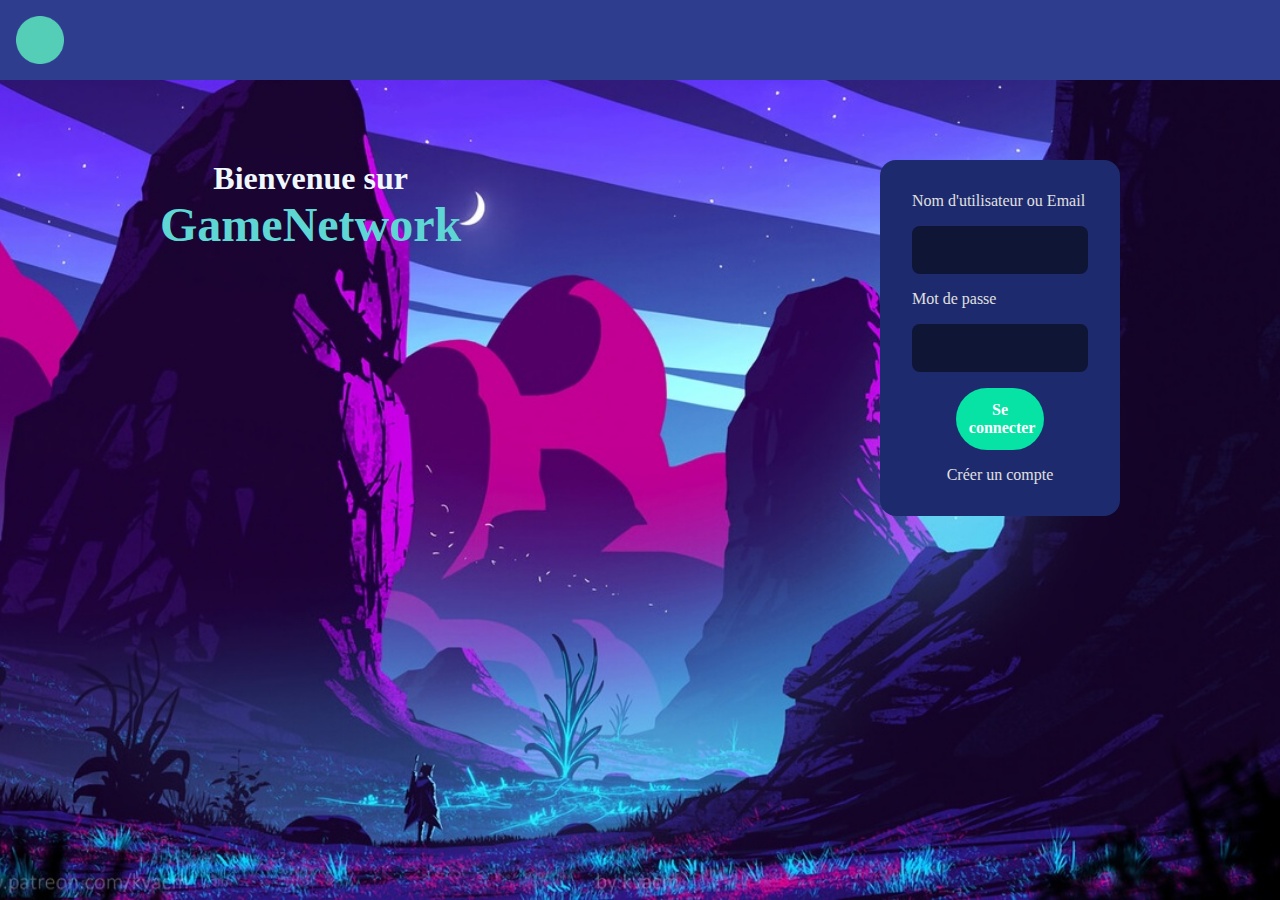
<file: index.html>
<!DOCTYPE html>
<html lang="fr">

<head>
    <meta charset="UTF-8">
    <meta http-equiv="X-UA-Compatible" content="IE=edge">
    <meta name="viewport" content="width=device-width, initial-scale=1.0">
    <title>GameNetwork - Le réseau gaming de demain</title>

    <link rel="stylesheet" href="assets/css/main.css">
    <link rel="stylesheet" href="assets/css/home.css">
    <link rel="stylesheet" href="assets/css/navbar.css">
    <link rel="stylesheet" href="assets/css/sidebar.css">
</head>

<body id="home">

    <nav>
        <img src="/assets/images/Logo.png">
    </nav>

    <section class="bienvenue">

        <div class="container">

            <div class="home-container">

                <div class="welcome-text">
                    <h2>Bienvenue sur</h2>
                    <h1>GameNetwork</h1>
                </div>

                <div class="card">

                    Nom d'utilisateur ou Email
                    <input type="text">
                    Mot de passe
                    <input type="password">

                    <button>Se connecter</button>
                    <a href="#">Créer un compte</a>

                </div>

            </div>

        </div>

    </section>

</body>

</html>
</file>
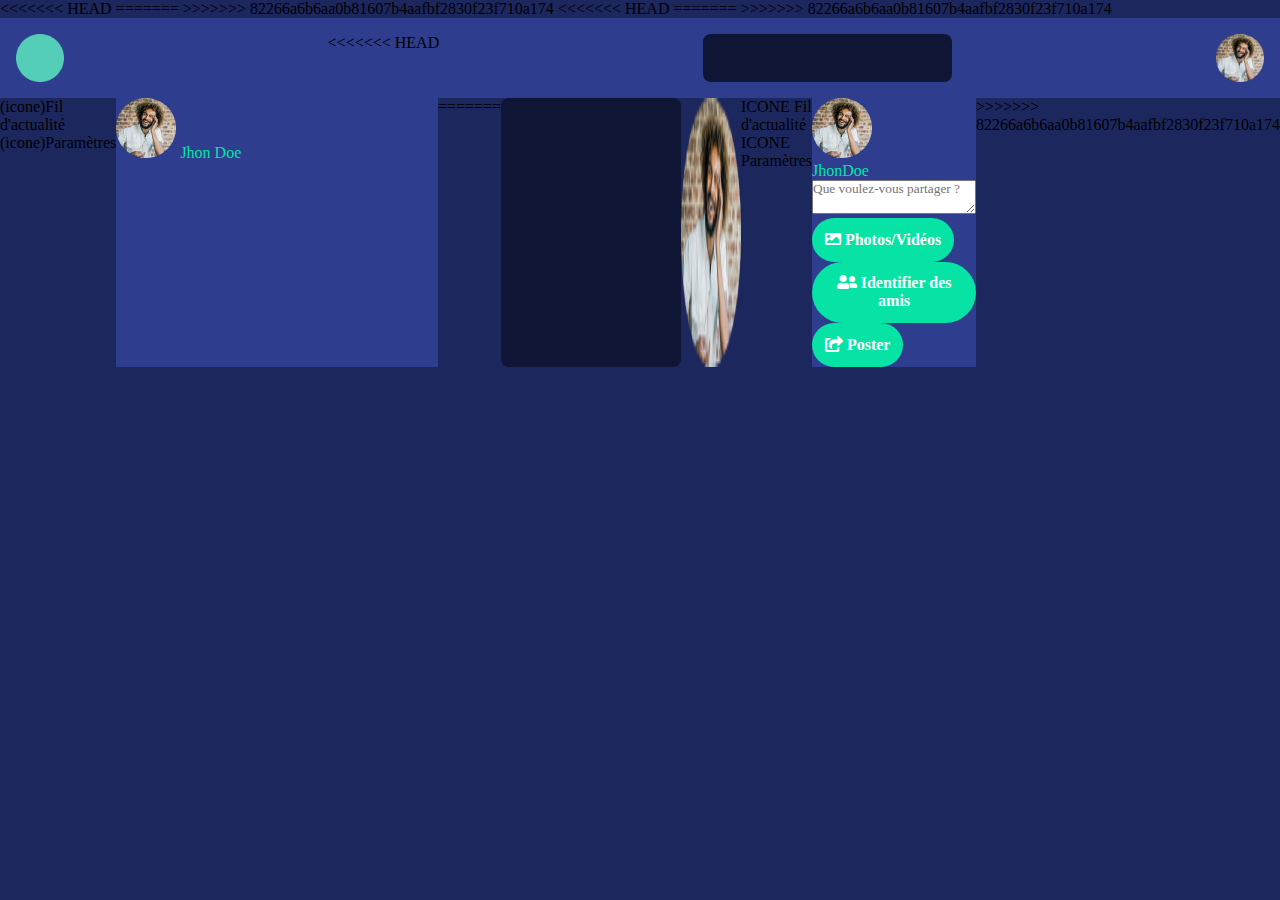
<file: feed.html>
<!DOCTYPE html>
<html lang="en">

<head>
    <meta charset="UTF-8">
    <meta http-equiv="X-UA-Compatible" content="IE=edge">
    <meta name="viewport" content="width=device-width, initial-scale=1.0">
<<<<<<< HEAD
    <title>GameNetwork - Le réseau gaming de demain</title>

=======
>>>>>>> 82266a6b6aa0b81607b4aafbf2830f23f710a174
    <link rel="stylesheet" href="assets/css/main.css">
    <link rel="stylesheet" href="assets/css/home.css">
    <link rel="stylesheet" href="assets/css/navbar.css">
    <link rel="stylesheet" href="assets/css/sidebar.css">
    <link rel="stylesheet" href="assets/css/feed.css">
<<<<<<< HEAD
=======
    <link href="https://pro.fontawesome.com/releases/v5.10.0/css/all.css" rel="stylesheet">
    <title>GameNetwork - Le réseau gaming de demain</title>
>>>>>>> 82266a6b6aa0b81607b4aafbf2830f23f710a174
</head>

<body>

    <nav>
        <img src="/assets/images/Logo.png">
<<<<<<< HEAD

        <input>

        <img src="/assets/images/Joueur4.png">
    </nav>

    <section class="feed">

        <div class="sidebar">
            <div class="icons">
                (icone)Fil d'actualité
                (icone)Paramètres
            </div>
        </div>

        <!-- <div class="container"> -->
        <div class="feed-content">
            <div class="feed-card">
                <img src="assets/images/Joueur4.png">
                Jhon Doe
            </div>
        </div>
        <!-- </div> -->
=======
        <input>
        <img src="/assets/images/Joueur4.png">
    </nav>

<section class="feed">
    <div class="sidebar">
        ICONE Fil d'actualité
        ICONE Paramètres
    </div>

    
        <div class="alignement">
        <div class="feed-card">
    
            <div class="feed-header"><img src="/assets/images/Joueur4.png"><p>JhonDoe <i class="fad fa-badge-check"></i></p></div>
    
    
            <div class="feed-container">
    
    
                <textarea placeholder="Que voulez-vous partager ?"></textarea>
    
    
            </div>
    
            <div class="feed-footer">
    
                <div class="feed-medias">
                        <button><i class="fas fa-image"></i> Photos/Vidéos</button>
                        <button><i class="fas fa-user-friends"></i> Identifier des amis</button>
                </div>
    
                <button><i class="fas fa-share-square"></i> Poster</button>

    
            </div>
    
        </div>
    </div>
    
    
    
>>>>>>> 82266a6b6aa0b81607b4aafbf2830f23f710a174
    </section>

</body>

</html>
</file>
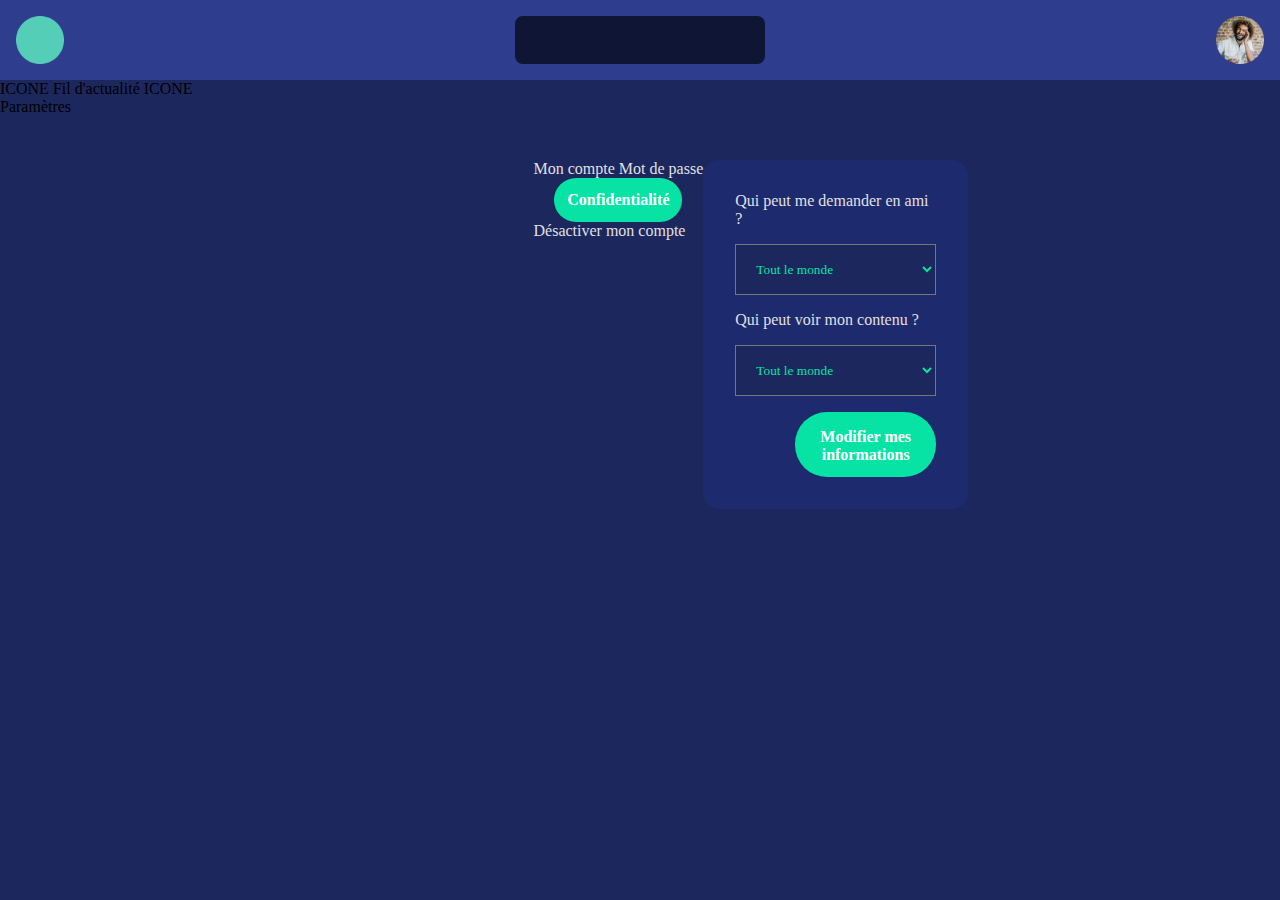
<file: privacy.html>
<!DOCTYPE html>
<html lang="en">
<head>
    <meta charset="UTF-8">
    <meta http-equiv="X-UA-Compatible" content="IE=edge">
    <meta name="viewport" content="width=device-width, initial-scale=1.0">
    <title>GameNetwork - Le réseau gaming de demain</title>

    <link rel="stylesheet" href="assets/css/main.css">
    <link rel="stylesheet" href="assets/css/home.css">
    <link rel="stylesheet" href="assets/css/navbar.css">
    <link rel="stylesheet" href="assets/css/sidebar.css">
    <link rel="stylesheet" href="assets/css/profil.css">
    <link rel="stylesheet" href="assets/css/settings.css">
    <link rel="stylesheet" href="assets/css/privacy.css">

</head>
<body>

    <nav>
        <img src="/assets/images/Logo.png">
        <input>
        <img src="/assets/images/Joueur4.png">
    </nav>


    <div class="contener">
    
    <div class="sidebar">
        ICONE Fil d'actualité
        ICONE Paramètres
    </div>
    
        
        <section class="settings">

            <div class="bloc-container">

                <div class="bloc">

                    <a href="#">Mon compte</a>
                    <a href="#">Mot de passe</a>
                    <button>Confidentialité</button>
                    <a href="#">Désactiver mon compte</a>
                    

                </div>

                <div class="liste">

                    Qui peut me demander en ami ?
                    <select name="liste" id="liste">
                        <option value="Tout le monde" selected >Tout le monde</option>
                        <option value="Les amis de mes amis" >Les amis de mes amis</option>
                        <option value="Personne" >Personne</option>
                    </select>

                    Qui peut voir mon contenu ?
                    <select name="liste" id="liste">
                        <option value="Tout le monde" selected >Tout le monde</option>
                        <option value="Mes amis" >Mes amis</option>
                        <option value="Les amis de mes amis" >Les amis de mes amis</option>
                        <option value="Personne" >Personne</option>
                    </select>

                    <button>Modifier mes informations</button>

                </div>

            </div>
</div>

    </section>
    
</body>
</html>
</file>
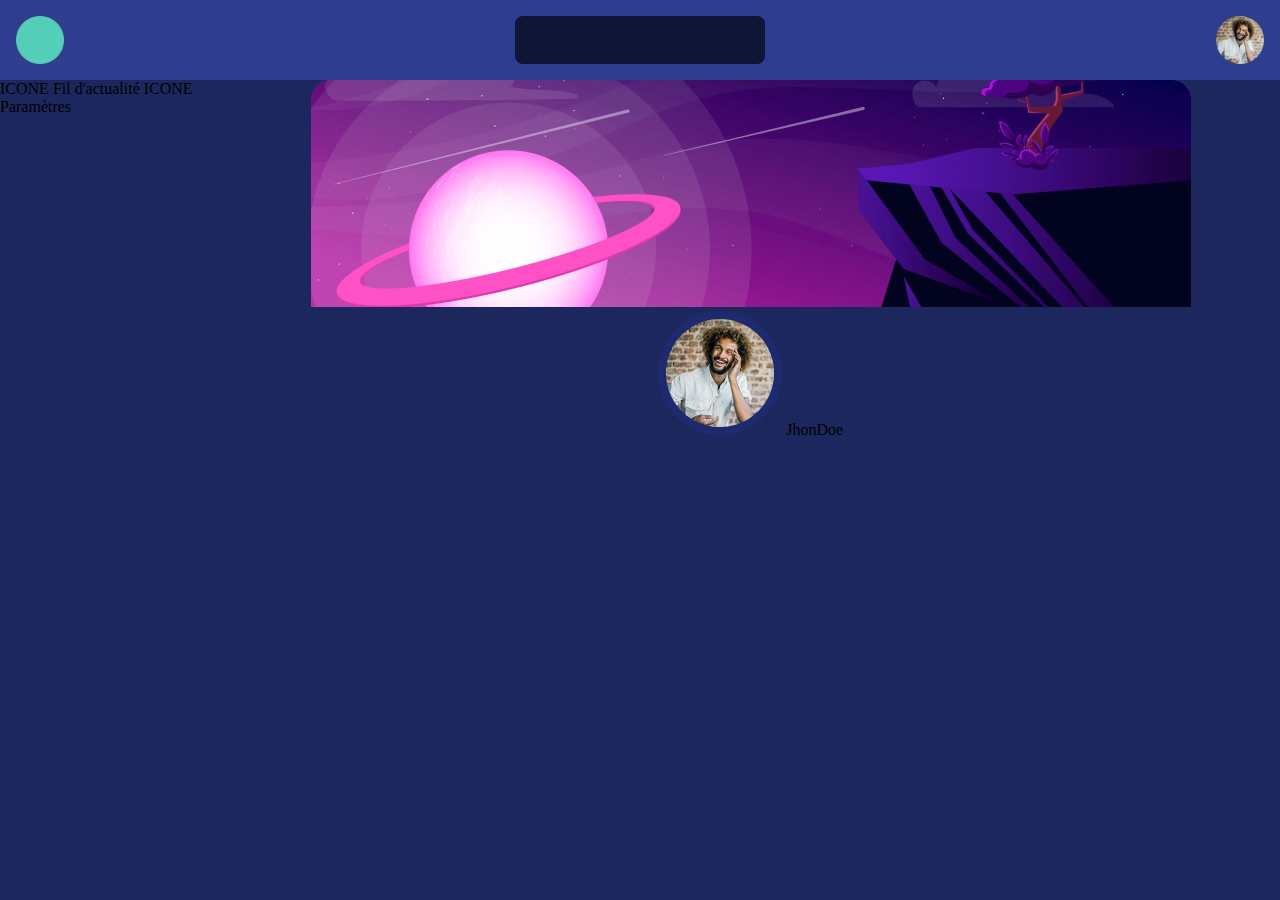
<file: profil.html>
<!DOCTYPE html>
<html lang="en">
<head>
    <meta charset="UTF-8">
    <meta http-equiv="X-UA-Compatible" content="IE=edge">
    <meta name="viewport" content="width=device-width, initial-scale=1.0">
    <link rel="stylesheet" href="assets/css/main.css">
    <link rel="stylesheet" href="assets/css/home.css">
    <link rel="stylesheet" href="assets/css/navbar.css">
    <link rel="stylesheet" href="assets/css/sidebar.css">
    <link rel="stylesheet" href="assets/css/feed.css">
    <link rel="stylesheet" href="assets/css/profil.css">
    <link rel="stylesheet" href="assets/css/settings.css">
    <link href="https://pro.fontawesome.com/releases/v5.10.0/css/all.css" rel="stylesheet">
    <title>GameNetwork - Le réseau gaming de demain</title>
</head>
<body>
    
    <nav>
        <img src="/assets/images/Logo.png">
        <input>
        <img src="/assets/images/Joueur4.png">
    </nav>

    <section class="profil">
    <div class="sidebar">
        ICONE Fil d'actualité
        ICONE Paramètres
    </div>

    <div class="profil-card">
    <div class="profil-header">
        <img src="assets/images/Profilecard.png">
    </div>
    
    <div class="profil-content">
        <img src="assets/images/Joueur1.png">
        JhonDoe
    </div>
    </div>
    
</section>

</body>
</html>
</file>
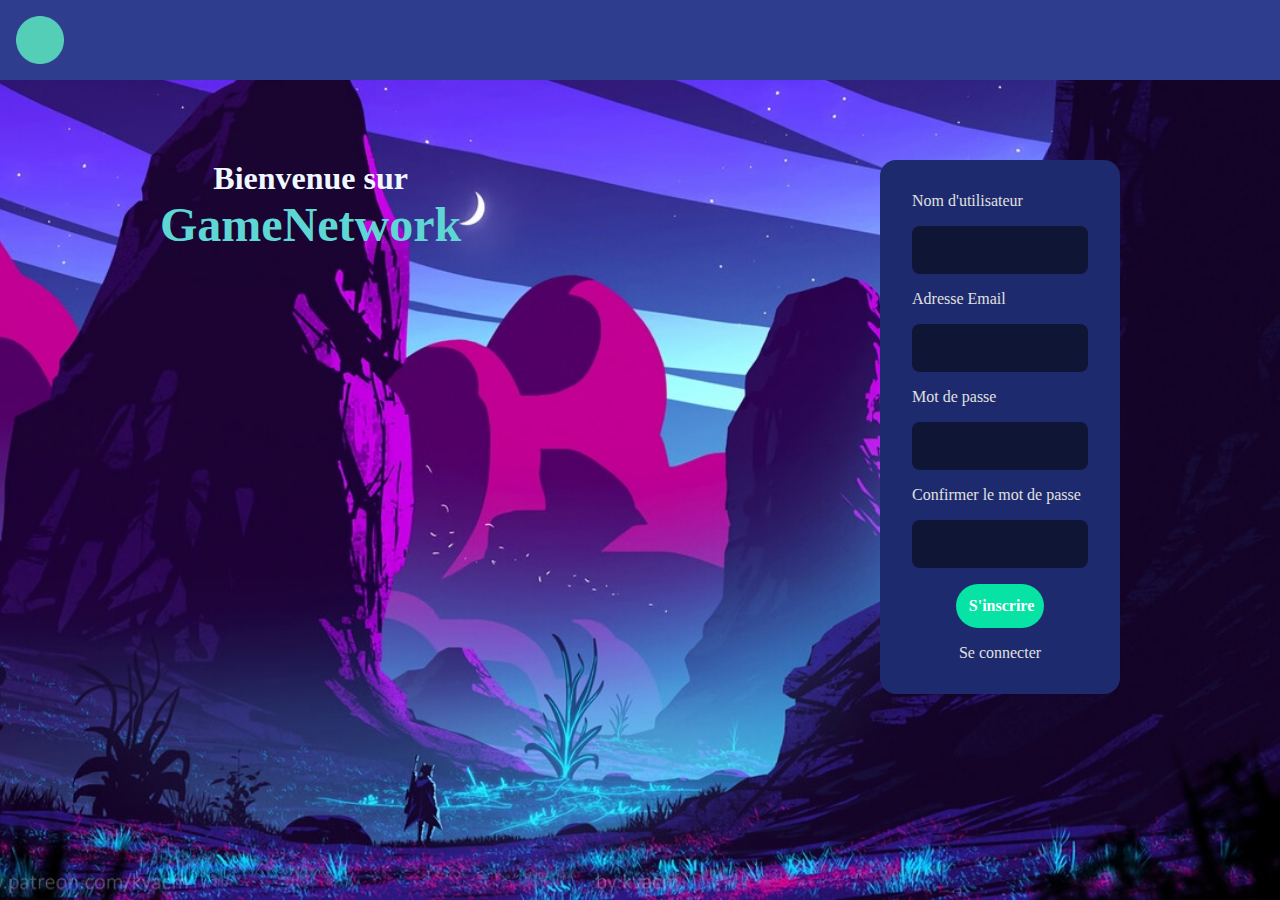
<file: register.html>
<!DOCTYPE html>
<html lang="fr">

<head>
    <meta charset="UTF-8">
    <meta http-equiv="X-UA-Compatible" content="IE=edge">
    <meta name="viewport" content="width=device-width, initial-scale=1.0">
    <title>GameNetwork - Le réseau gaming de demain</title>

    <link rel="stylesheet" href="assets/css/main.css">
    <link rel="stylesheet" href="assets/css/home.css">
    <link rel="stylesheet" href="assets/css/navbar.css">
    <link rel="stylesheet" href="assets/css/sidebar.css">
</head>

<body id="home">

    <nav>
        <img src="/assets/images/Logo.png">
    </nav>

    <section class="bienvenue">
        
        <div class="container">

            <div class="home-container">

            <div class="welcome-text">
                <h2>Bienvenue sur</h2>
                <h1>GameNetwork</h1>
            </div>

            <div class="card">

                Nom d'utilisateur
                <input type="text">
                Adresse Email
                <input type="email">
                Mot de passe
                <input type="password">
                Confirmer le mot de passe
                <input type="password">

                <button>S'inscrire</button>
                <a href="#">Se connecter</a>

            </div>

            </div>

        </div>

    </section>

</body>

</html>
</file>
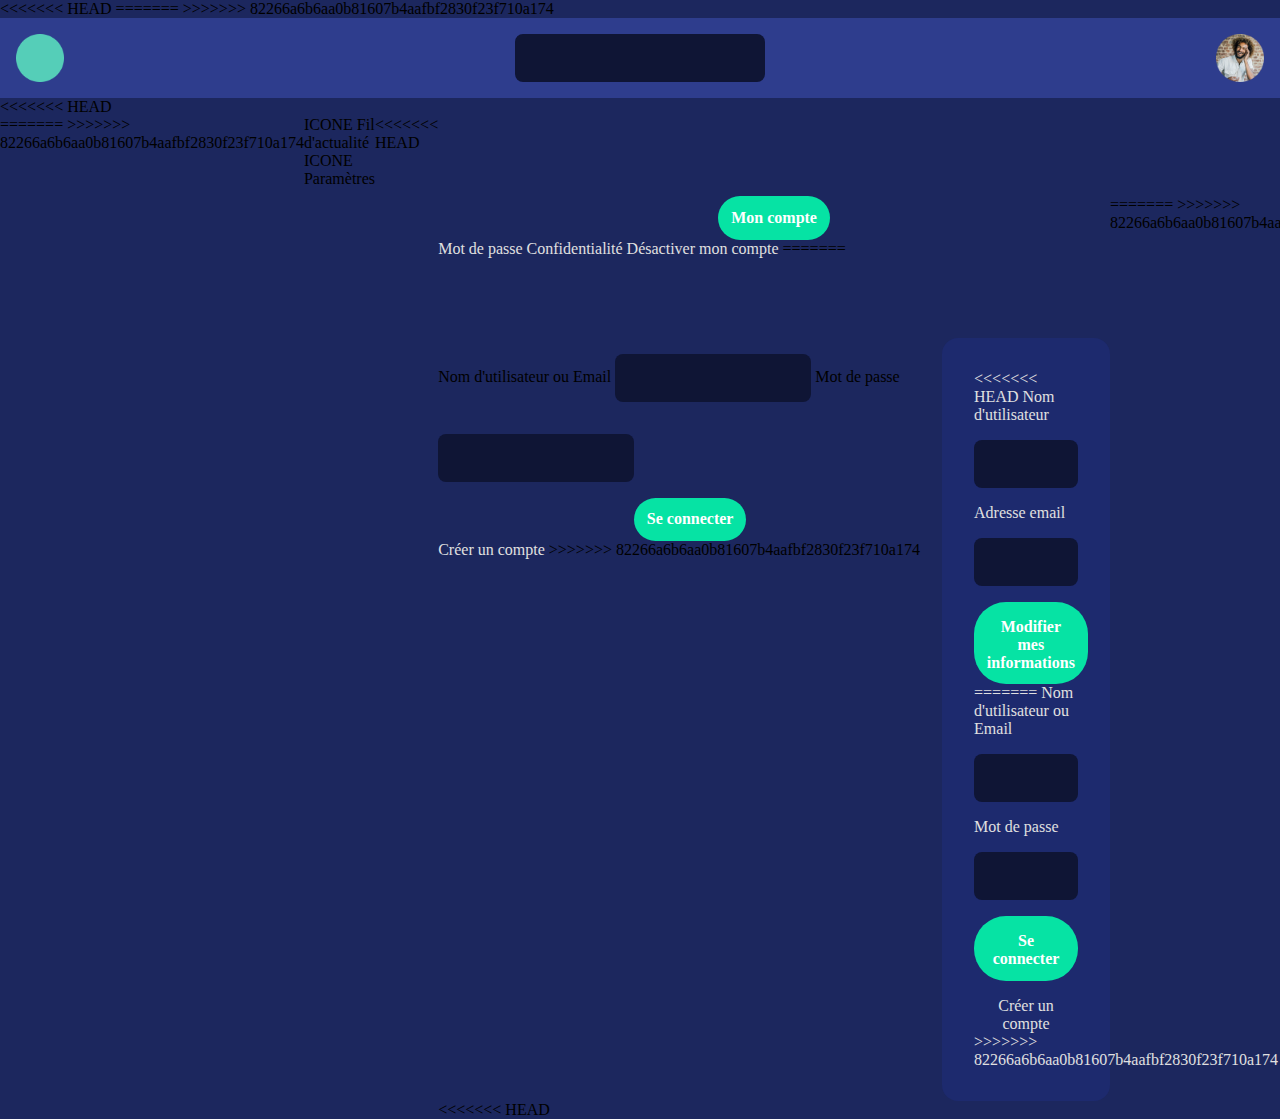
<file: settings.html>
<!DOCTYPE html>
<html lang="en">
<head>
    <meta charset="UTF-8">
    <meta http-equiv="X-UA-Compatible" content="IE=edge">
    <meta name="viewport" content="width=device-width, initial-scale=1.0">
    <title>GameNetwork - Le réseau gaming de demain</title>

    <link rel="stylesheet" href="assets/css/main.css">
    <link rel="stylesheet" href="assets/css/home.css">
    <link rel="stylesheet" href="assets/css/navbar.css">
    <link rel="stylesheet" href="assets/css/sidebar.css">
    <link rel="stylesheet" href="assets/css/profil.css">
    <link rel="stylesheet" href="assets/css/settings.css">
<<<<<<< HEAD
    <link rel="stylesheet" href="assets/css/privacy.css">
=======
>>>>>>> 82266a6b6aa0b81607b4aafbf2830f23f710a174

</head>
<body>
    
    <nav>
        <img src="/assets/images/Logo.png">
        <input>
        <img src="/assets/images/Joueur4.png">
    </nav>


<<<<<<< HEAD
    <div class="contener">
    
=======

>>>>>>> 82266a6b6aa0b81607b4aafbf2830f23f710a174
    <div class="sidebar">
        ICONE Fil d'actualité
        ICONE Paramètres
    </div>
<<<<<<< HEAD
    
        
        <section class="settings">

            <div class="bloc-container">

                <div class="bloc">

                    <button>Mon compte</button>
                    <a href="#">Mot de passe</a>
                    <a href="#">Confidentialité</a>
                    <a href="#">Désactiver mon compte</a>
                    
=======

<div class="contener">

    <section class="settings">

                <div class="bloc">

                    Nom d'utilisateur ou Email
                    <input type="text">
                    Mot de passe
                    <input type="password">

                    <button>Se connecter</button>
                    <a href="#">Créer un compte</a>
>>>>>>> 82266a6b6aa0b81607b4aafbf2830f23f710a174

                </div>

                <div class="info">

<<<<<<< HEAD
                    Nom d'utilisateur
                    <input type="text">
                    Adresse email
                    <input type="email">

                    <button>Modifier mes informations</button>
=======
                    Nom d'utilisateur ou Email
                    <input type="text">
                    Mot de passe
                    <input type="password">

                    <button>Se connecter</button>
                    <a href="#">Créer un compte</a>
>>>>>>> 82266a6b6aa0b81607b4aafbf2830f23f710a174

                </div>

            </div>
<<<<<<< HEAD
</div>
=======
>>>>>>> 82266a6b6aa0b81607b4aafbf2830f23f710a174

    </section>

</body>
</html>
</file>
<file: assets/css/main.css>
* {
    margin: 0;
    padding: 0;
    box-sizing: border-box;
    font-family: "etna";
    src: url("/assets/fonts/etna.otf") format("otf");
}

body {
    background-color: #1c275e;
    height: 100vh;
}


h1 {
    font-size: 3rem;
    color: #5ED7D4;
}

h2 {
    font-size: 2rem;
    color: aliceblue;
}

p {
    font-size: 1rem;
    color: #06E3A4;
}


.container {

    --padding: 10rem;

    padding-left: var(--padding);
    padding-right: var(--padding);

}

button {
    background-color: #06E3A4;
    border-radius: 2rem;
    border: none;
    padding: 0.8rem;
    color: white;
    font-weight: bold;
    font-size: 1rem;
    transition: background-color 0.5s ease;
    cursor: pointer;
}

button:hover {
    background-color: #06c28d;
}

input {
    background-color: #0F1535;
    border-radius: 0.5rem;
    padding: 0.5rem;
    border : none;
    color: #06E3A4;
}
</file>
<file: assets/css/home.css>
body#home {
    background: url(/assets/images/Background.jpg) no-repeat center center fixed;
    -webkit-background-size: cover;
    -moz-background-size: cover;
    -o-background-size: cover;
    background-size: cover;

}

.bienvenue {
    width: 100%;
    margin-top: 5rem;
}

.home-container {
    display: flex;
    justify-content: space-between;
}

.welcome-text {
    display: flex;
    flex-direction: column;
    text-align: center;
}

.card {
    background-color: #1D2A6E;
    color: #E0E0E0;
    display: flex;
    flex-direction: column;
    padding: 2rem;
    border-radius: 1rem;
    width: 25%;

}

.card a {
    color: #E0E0E0;
    text-decoration: none;
    text-align:center;
    margin-top: 1rem;
}

.card input {
    margin: 1rem 0rem 1rem 0rem;
    padding: 1rem;
}

.card button {
    width: 50%;
    margin: auto;
}
</file>
<file: assets/css/navbar.css>
nav {
    background-color: #2E3D8D;
    padding: 1em;
    user-select: none;
    display: flex;
    justify-content: space-between;
<<<<<<< HEAD
}

nav input {
    background-color: #0F1535;
    border-radius: 0.5rem;
    padding: 0.5rem;
    border : none;
    color: #06E3A4;
    width: 20%;
=======
    align-items: center;
>>>>>>> 82266a6b6aa0b81607b4aafbf2830f23f710a174
}

nav img {
    width: 3rem;
    pointer-events: none;
<<<<<<< HEAD

}
=======
}

>>>>>>> 82266a6b6aa0b81607b4aafbf2830f23f710a174
</file>
<file: assets/css/sidebar.css>
<<<<<<< HEAD
.sidebar {
    background-color: #2E3D8D;
    height: 100%;
    width: 15%;
    display: flex;
    flex-direction: column;
    color: #BABABA;
}

.sidebar .icons {
    display: flex;
    flex-direction: column;
}
=======
input {
    width: 25%;
    background-color: #1C275E;
    color : #06E3A4;
}

input 

.sidebar {
    background-color: #2E3D8D;
    display: flex;
    flex-direction: column;
    height: 120vh;
    width: 15%;
    padding: 1rem;
    color: #BABABA;
}

.feed {
    display: flex;
}


>>>>>>> 82266a6b6aa0b81607b4aafbf2830f23f710a174
</file>
<file: assets/css/feed.css>
<<<<<<< HEAD
.feed {
    display: flex;
    flex-direction: row;
}

.feed-card {
    background-color: #2E3D8D;
    color: #06E3A4;
}

.feed-card {
    width: 100%;
    
}

.feed-content {
    width: 100%;
    background-color: red;
    display: flex;
    justify-content: center;
=======
section.feed {
    display: flex;
}

section.alignement {
    display: flex;
    justify-content: center;
    width: 100%;
}


section.feed .feed-card {
    width: 40%;
    background-color: #2E3D8D;
    border-radius: 1rem;
    transition: box-shadow 0.5s ease;
    display: flex;
    flex-direction: column;
}

section.feed .feed-card:hover {
    box-shadow: 0 3px 10px rgb(0 0 0 / 0.2);
}

section.feed .feed-card .feed-header {
    display: flex;
    flex-direction: row;
    color: #06E3A4;
    font-weight: bold;
    padding: 1rem;
}

section.feed .feed-card .feed-header img {
    user-select: none;
    border-radius: 100%;
    vertical-align: middle;
    margin-right: 1rem;
    width: 3rem;
}

section.feed .feed-card .feed-header p {
    display: flex;
    align-items: center;
    font-size: 1.4rem;
}

section.feed .feed-card .feed-header i {
    display: flex;
    align-items: center;
    margin-left: 0.5rem;
}

section.feed .feed-card textarea {
    background-color: #293887;
    border: none;
    resize: none;
    width: 100%;
    height: 8rem;
    outline: none;
    padding: 1rem;
    color: white;
    font-size: 1rem;
    user-select: none;
}

section.feed .feed-card textarea::placeholder {
    color: #BABABA;
}


section.feed .feed-card .feed-footer {
    display: flex;
    justify-content: space-between;
    padding: 1rem;
}

section.feed .feed-card .feed-footer .feed-medias {
    display: flex;
}

section.feed .feed-card .feed-footer .feed-medias button {
    background-color: #1C275E;
    margin-right: 0.5rem;
    border-radius: 0.8rem;
}

section.feed .feed-card .feed-footer .feed-medias button i {
    color: #06E3A4;

>>>>>>> 82266a6b6aa0b81607b4aafbf2830f23f710a174
}
</file>
<file: assets/css/profil.css>
section.profil {
    display: flex;
}

section.profil .profil-card {
    display: flex;
    flex-direction: column;
    align-items: center;
    width: 100%;
}

section .profil .profil-header {
    display: flex;
    flex-direction: column;
}

section .profil .profil-header img {
    
}

section .profil .profil-content {
    display: flex;
    flex-direction: column;
    background-color: #1D2A6E;
}
</file>
<file: assets/css/settings.css>
.settings {
    width: 100%;
    margin-top: 5rem;
    display: flex;
    justify-content: center;
    justify-content: space-around;
}

.sidebar {
    display: flex;
}

.contener {
    display: flex;
    justify-content: space-between;
<<<<<<< HEAD
    height: calc(100% - 80px);
}

.bloc-container {
    width: 100%;
    display: flex;
    justify-content: center;
    align-items: flex-start;
}
=======
}

>>>>>>> 82266a6b6aa0b81607b4aafbf2830f23f710a174

.bloc {
    background-color: #1D2A6E;
    color: #E0E0E0;
    display: flex;
    flex-direction: column;
    padding: 2rem;
    border-radius: 1rem;
<<<<<<< HEAD
    width: 20%;
    min-height: 25vh;
    margin-right: 40px;
=======
    width: 25%;

>>>>>>> 82266a6b6aa0b81607b4aafbf2830f23f710a174
}

.bloc a {
    color: #E0E0E0;
    text-decoration: none;
    text-align:center;
    margin-top: 1rem;
}

.bloc input {
    margin: 1rem 0rem 1rem 0rem;
    padding: 1rem;
}

.bloc button {
<<<<<<< HEAD
    width: 70%;
    display: flex;
    justify-content: center;
    align-self: center;
    margin-top: 1rem;
=======
    width: 50%;
    margin: auto;
>>>>>>> 82266a6b6aa0b81607b4aafbf2830f23f710a174
}

.info {
    background-color: #1D2A6E;
    color: #E0E0E0;
    display: flex;
    flex-direction: column;
    padding: 2rem;
    border-radius: 1rem;
    width: 25%;

}

.info a {
    color: #E0E0E0;
    text-decoration: none;
    text-align:center;
    margin-top: 1rem;
}

.info input {
    margin: 1rem 0rem 1rem 0rem;
    padding: 1rem;
}

.info button {
<<<<<<< HEAD
    width: 70%;
    display: flex;
    justify-content: center;
    align-self: flex-end;
    padding-top: 1rem;
    
=======
    width: 50%;
    margin: auto;
>>>>>>> 82266a6b6aa0b81607b4aafbf2830f23f710a174
}
</file>
<file: assets/css/privacy.css>
.liste {
    background-color: #1D2A6E;
    color: #E0E0E0;
    display: flex;
    flex-direction: column;
    padding: 2rem;
    border-radius: 1rem;
    width: 25%;

}

.liste a {
    color: #E0E0E0;
    text-decoration: none;
    text-align:center;
    margin-top: 1rem;
}

#liste {
    margin: 1rem 0rem 1rem 0rem;
    padding: 1rem;
    background-color: #1C275E;
    color: #06E3A4;
}

.liste button {
    width: 70%;
    display: flex;
    justify-content: center;
    align-self: flex-end;
    padding-top: 1rem;
    
}
</file>
